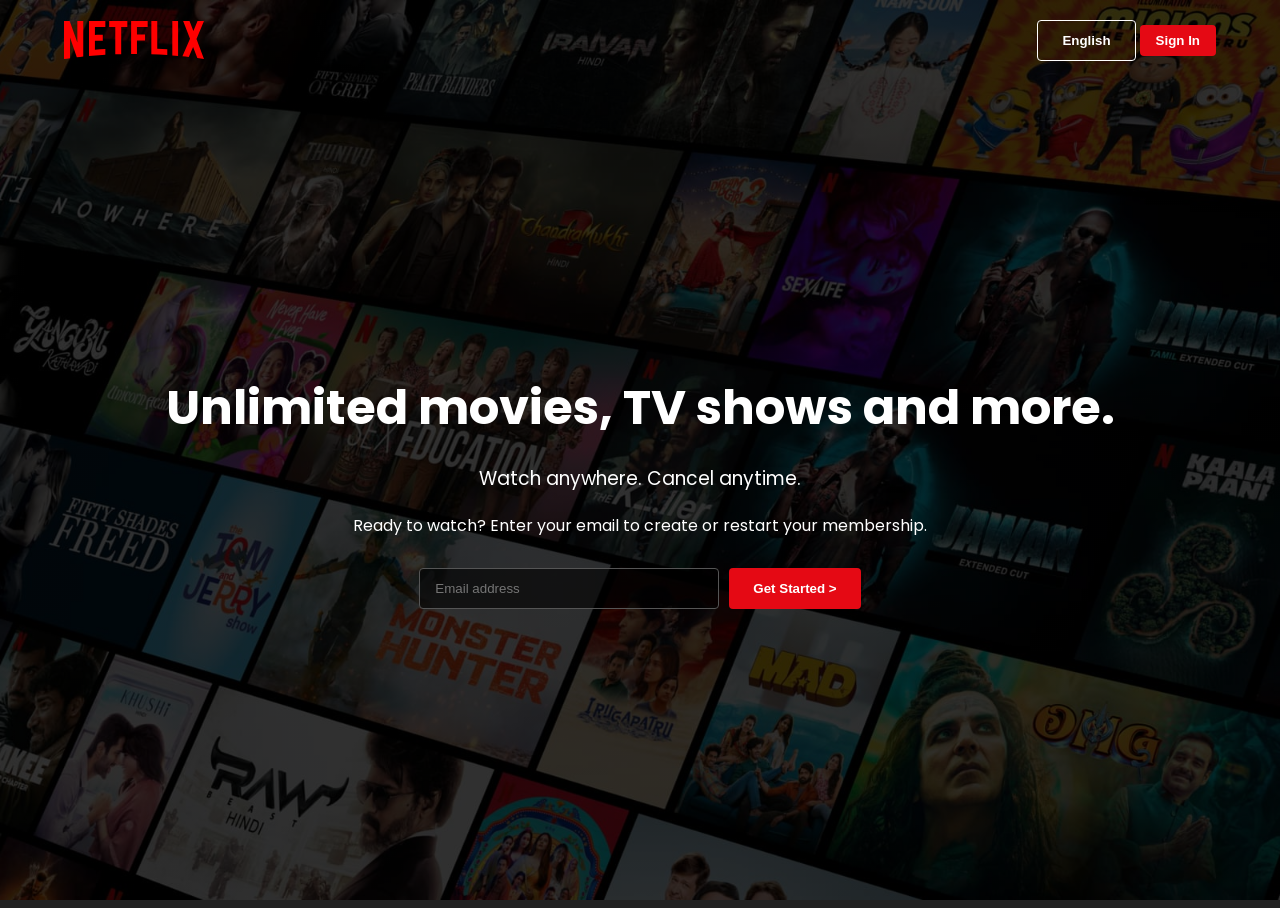
<file: assets/Netflix/chat.html>
<!DOCTYPE html>
<html lang="en">

<head>
    <!-- Meta Setup -->
    <meta charset="UTF-8">
    <meta name="viewport" content="width=device-width, initial-scale=1.0">

    <title>Netflix India – Watch TV Shows Online</title>

    <!-- Google Font -->
    <link href="https://fonts.googleapis.com/css2?family=Poppins:wght@300;400;600;700&display=swap" rel="stylesheet">

    <!-- Main CSS -->
    <link rel="stylesheet" href="chat.css">
</head>

<body>

    <!-- ================= HERO SECTION ================= -->
    <header class="hero">

        <!-- NAVBAR -->
        <nav class="navbar">
            <img src="images/logo.svg" alt="Netflix Logo" class="logo">

            <div class="nav-buttons">
                <button class="btn btn-outline">English</button>
                <button class="btn btn-primary btn-small">Sign In</button>
            </div>
        </nav>

        <!-- HERO CONTENT -->
        <div class="hero-content">
            <h1>Unlimited movies, TV shows and more.</h1>
            <h3>Watch anywhere. Cancel anytime.</h3>
            <p>Ready to watch? Enter your email to create or restart your membership.</p>

            <div class="cta">
                <input type="email" placeholder="Email address" required>
                <button class="btn btn-primary">Get Started &gt;</button>
            </div>
        </div>

    </header>

    <!-- SECTION DIVIDER -->
    <div class="divider"></div>

</body>

</html>
</file>
<file: assets/Netflix/chat.css>
/* ================= ROOT VARIABLES ================= */
:root {
    --primary-red: #e50914;
    --bg-dark: #000;
    --overlay-dark: rgba(0, 0, 0, 0.75);
    --text-light: #fff;
}

/* ================= GLOBAL RESET ================= */
* {
    margin: 0;
    padding: 0;
    box-sizing: border-box;
}

body {
    font-family: 'Poppins', sans-serif;
    background-color: var(--bg-dark);
    color: var(--text-light);
}

/* ================= HERO SECTION ================= */
.hero {
    height: 100vh;
    background:
        linear-gradient(var(--overlay-dark), var(--overlay-dark)),
        url("images/bg.jpg") center/cover no-repeat;
    display: flex;
    flex-direction: column;
}

/* ================= NAVBAR ================= */
.navbar {
    max-width: 1200px;
    width: 90%;
    margin: auto;
    height: 80px;
    display: flex;
    justify-content: space-between;
    align-items: center;
}

.logo {
    width: 140px;
}

/* ================= HERO CONTENT ================= */
.hero-content {
    flex: 1;
    display: flex;
    flex-direction: column;
    justify-content: center;
    align-items: center;
    text-align: center;
    padding: 0 20px;
    gap: 20px;
}

.hero-content h1 {
    font-size: 3rem;
    font-weight: 700;
}

.hero-content h3 {
    font-weight: 400;
}

.hero-content p {
    font-size: 1rem;
}

/* ================= CTA ================= */
.cta {
    display: flex;
    gap: 10px;
    margin-top: 10px;
}

.cta input {
    padding: 12px 15px;
    min-width: 300px;
    border-radius: 4px;
    border: 1px solid #555;
    background-color: rgba(0, 0, 0, 0.6);
    color: white;
}

/* ================= BUTTONS ================= */
.btn {
    padding: 12px 24px;
    border-radius: 4px;
    font-weight: 600;
    cursor: pointer;
    border: none;
    transition: all 0.3s ease;
}

.btn-primary {
    background-color: var(--primary-red);
    color: white;
}

.btn-primary:hover {
    background-color: #f6121d;
}

.btn-outline {
    background: transparent;
    border: 1px solid white;
    color: white;
}

.btn-outline:hover {
    background: rgba(255, 255, 255, 0.1);
}

.btn-small {
    padding: 8px 16px;
}

/* ================= DIVIDER ================= */
.divider {
    height: 8px;
    background-color: #222;
}

/* ================= RESPONSIVE ================= */
@media (max-width: 768px) {

    .hero-content h1 {
        font-size: 2rem;
    }

    .cta {
        flex-direction: column;
        align-items: center;
    }

    .cta input {
        width: 100%;
    }
}
</file>
